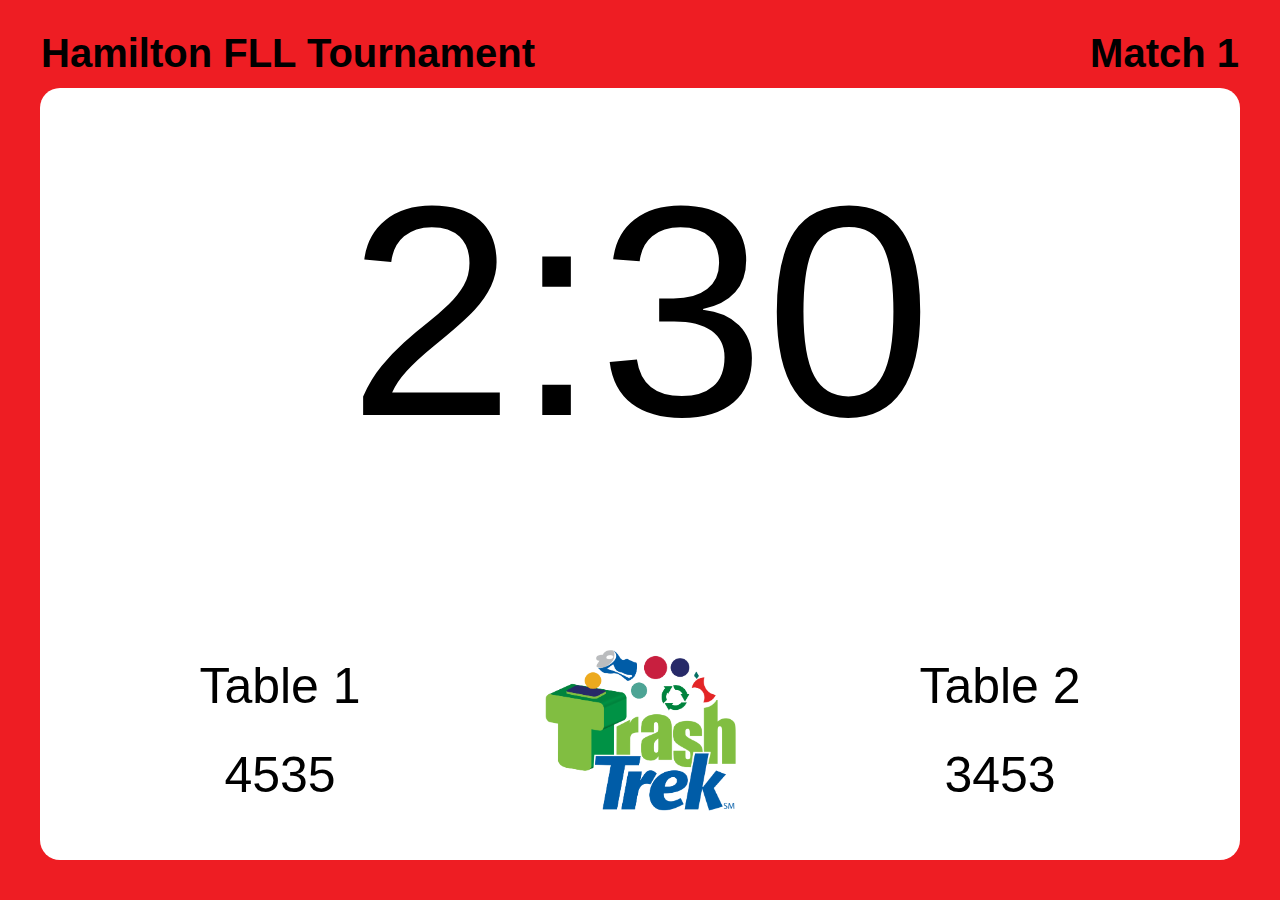
<file: display_audience.html>
<html>

<head>
  <title>Audience Display</title>
  <script src="/js/jquery-1.11.3.min.js"></script>
  <script src="/lib/jquery.json.min.js"></script>
  <script src="/lib/jquery.websocket-0.0.1.js"></script>
  <script src="/js/cheesy-websocket.js"></script>
  <script src="/js/display_audience.js"></script>
  <link rel="stylesheet" href="css/display_audience.css">
</head>

<body style="padding:0; background-color:#EE1D23; padding:40px; padding-top:30px">
  <table id="title">
    <tr>
      <td id="eventName">Hamilton FLL Tournament</td>
      <td style="text-align:right">Match
        <font id="matchNumber">1</font>
      </td>
    </tr>
  </table>
  <div style="background-color:#FFFFFF; position:absolute; left:40px; right:40px; top:88px; bottom:40px; border-radius:20px">
    <div id="countdown">
      2:30
    </div>
    <table style="position:absolute; bottom:40px; text-align:center; font-size:50px; vertical-align:middle">
      <tr>
        <td id="tableName1" style="width:40%">Table 1</td>
        <td rowspan=2>
          <img class="game-logo" style="width:200px" src="images/FLL2015TrashTrekLogo-01.png"></img>
        </td>
        <td id="tableName2" style="width:40%">Table 2</td>
      </tr>
      <tr>
        <td id="team1">4535</td>
        <td id="team2">3453</td>
      </tr>
    </table>
  </div>
</body>
</html>
</file>
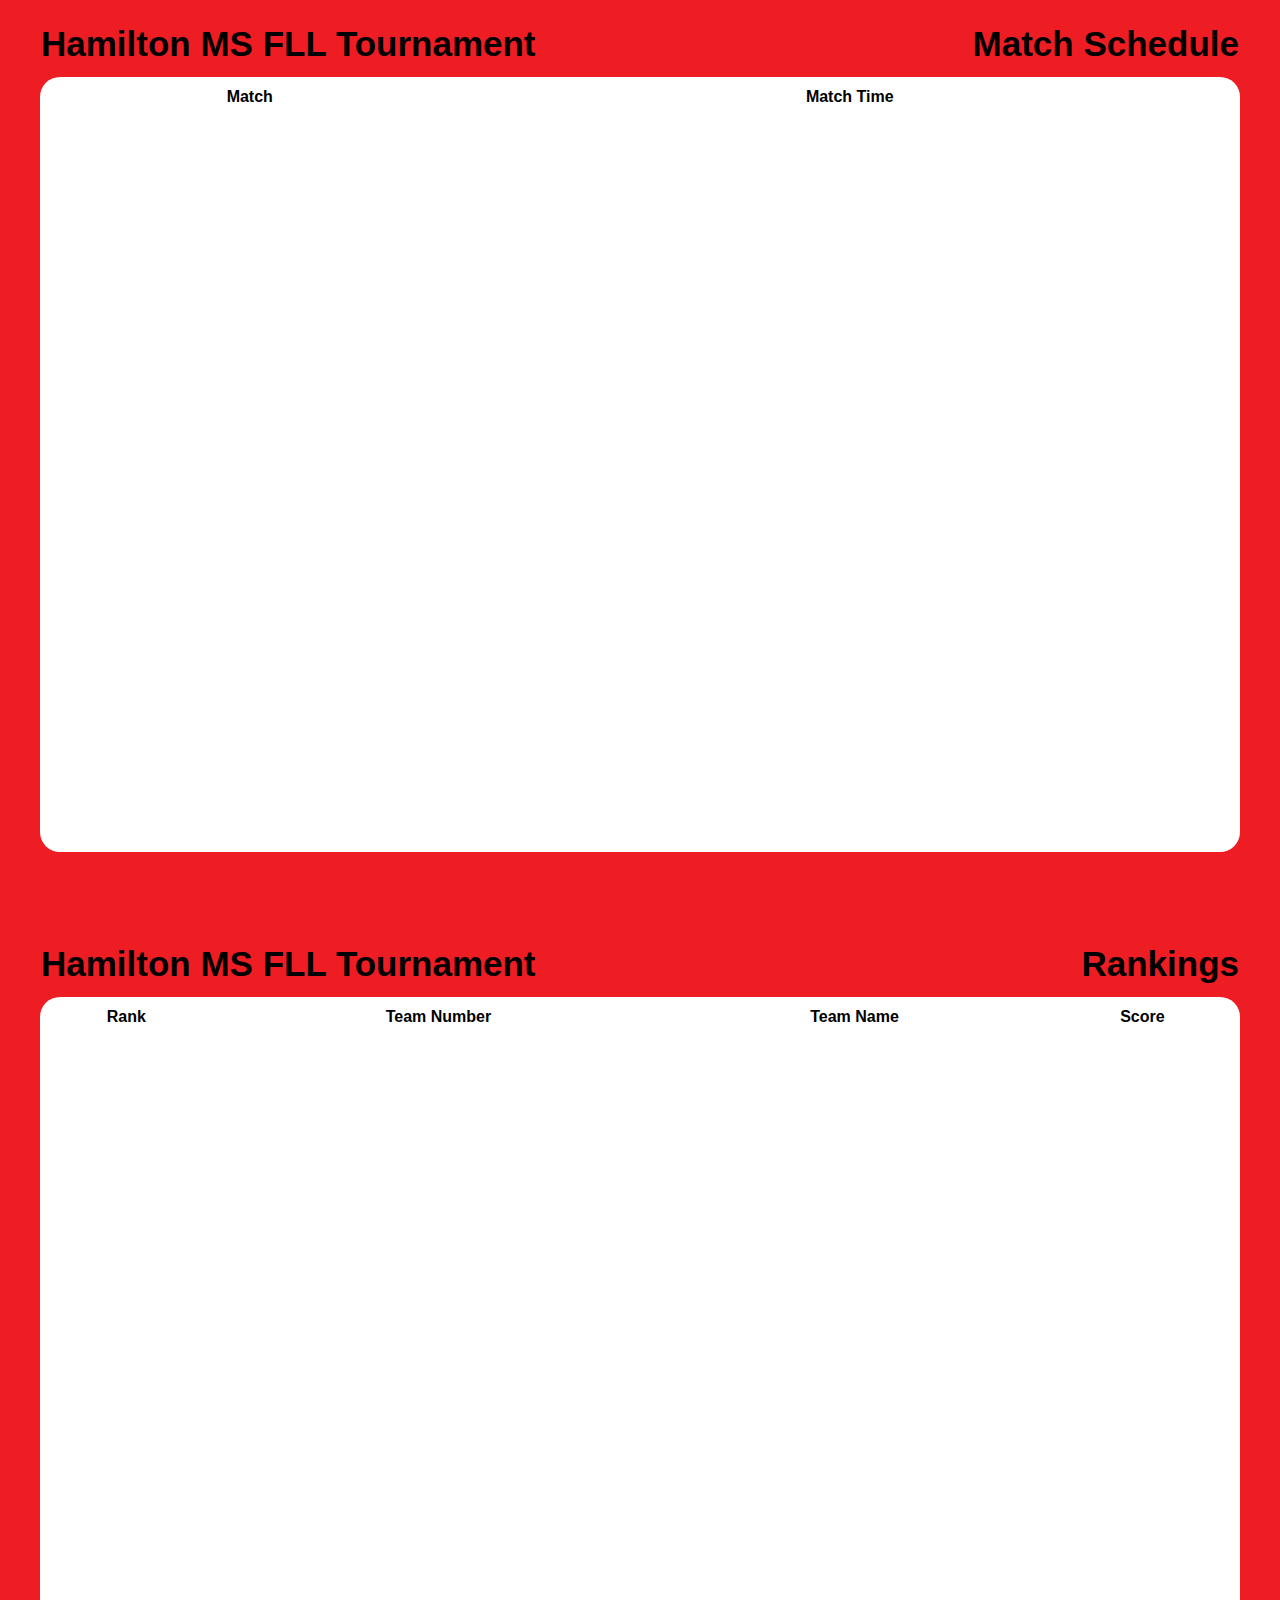
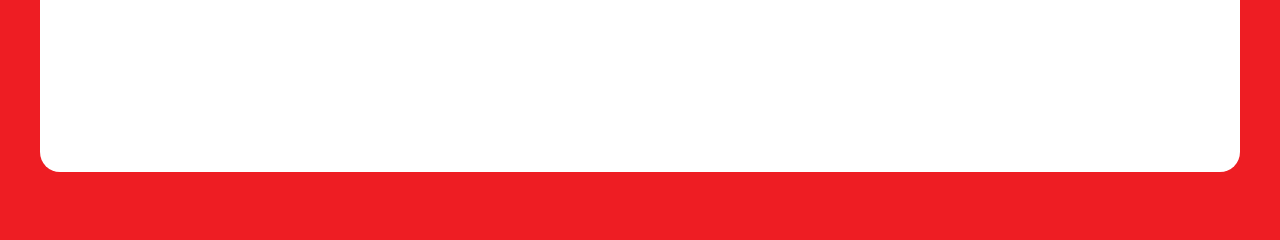
<file: display_pit.html>
<html>

<head>
  <title>Pit Display</title>
  <script src="/js/jquery-1.11.3.min.js"></script>
  <script src="/lib/jquery.json.min.js"></script>
  <script src="/lib/jquery.websocket-0.0.1.js"></script>
  <script src="/js/cheesy-websocket.js"></script>
  <script src="/js/display_pit.js"></script>
  <link rel="stylesheet" href="css/display_pit.css">
</head>

<body style="height:100%; font-family:Helvetica; margin:0px; padding:0px; overflow:hidden; background-color:#EE1D23">
  <div id="matchSchedulePage" style="height:100%; margin:20px; margin-left:40px; margin-right:40px">
    <table>
      <tr>
        <td style="font-size:35px; line-height:45px; font-weight:bold">
          Hamilton MS FLL Tournament
        </td>
        <td style="font-size:35px; line-height:45px; font-weight:bold; text-align:right">
          Match Schedule
        </td>
      </tr>
    </table>
    <div style="display:block; height:85%; background-color:#FFFFFF; border-radius:20px; margin-top:10px; padding-top:10px; overflow:hidden">
      <table id="tableListHeader" style="text-align:center">
        <tr style="font-weight:bold">
          <td>
            <font>Match</font>
          </td>
          <td>
            <font>Match Time</font>
          </td>
        </tr>
      </table>
      <div style="height:100%; display:block; overflow:auto">
        <table id="matchScheduleTable" style="text-align:center">
        </table>
      </div>
    </div>
  </div>

  <div id="rankings" style="height:100%; margin:20px; margin-left:40px; margin-right:40px">
    <table>
      <tr>
        <td style="font-size:35px; line-height:45px; font-weight:bold">
          Hamilton MS FLL Tournament
        </td>
        <td style="font-size:35px; line-height:45px; font-weight:bold; text-align:right">
          Rankings
        </td>
      </tr>
    </table>
    <div style="display:block; height:85%; background-color:#FFFFFF; border-radius:20px; margin-top:10px; padding-top:10px">
      <table id="rankingsTable" style="text-align:center">
        <tr style="font-weight:bold">
          <td>
            <font>Rank</font>
          </td>
          <td>
            <font>Team Number</font>
          </td>
          <td>
            <font>Team Name</font>
          </td>
          <td>
            <font>Score</font>
          </td>
        </tr>
      </table>
    </div>
  </div>

  <div id="curtain" style="visibility:hidden; background-color:#FFFFFF; border-radius:20px; position:absolute; top:25%; bottom:25%; left:25%; right:25%">
  </div>

</body>

</html>
</file>
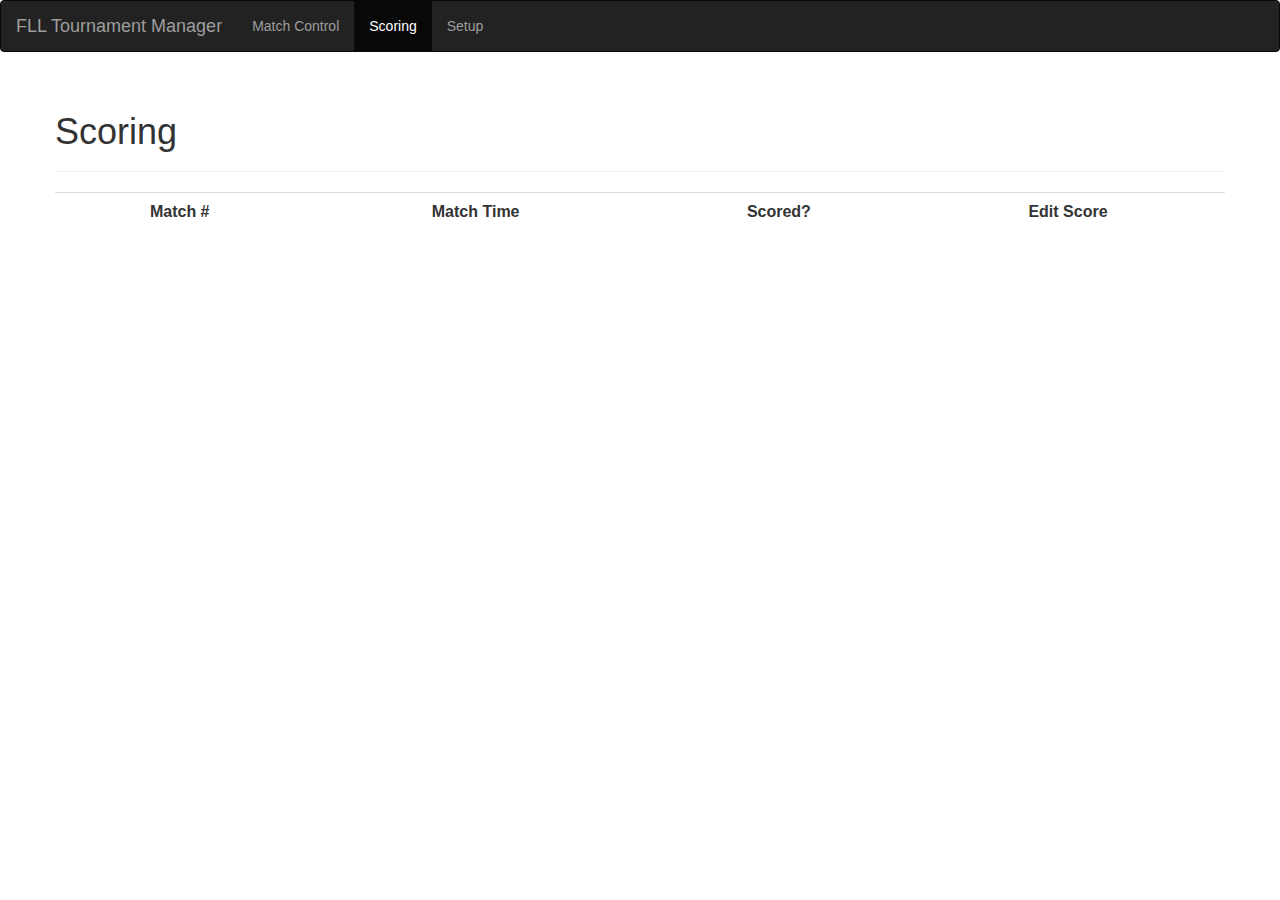
<file: scoring.html>
<html>

<head>
  <title>Scoring</title>
  <meta charset="utf-8">
  <meta name="viewport" content="width=device-width, initial-scale=1">
  <link rel="stylesheet" type="text/css" href="/lib/bootstrap/css/bootstrap.min.css">
  <script src="/js/jquery-1.11.3.min.js"></script>
  <script src="/lib/jquery.json.min.js"></script>
  <script src="/lib/jquery.websocket-0.0.1.js"></script>
  <script src="/js/cheesy-websocket.js"></script>
  <script src="/lib/bootstrap/js/bootstrap.min.js"></script>
  <script src="/js/scoring.js"></script>
</head>

<body>
  <nav class="navbar navbar-default navbar-inverse">
    <div class="container-fluid">
      <div class="navbar-header">
        <a class="navbar-brand" href="/">FLL Tournament Manager</a>
      </div>
      <div>
        <ul class="nav navbar-nav">
          <li><a href="/match_control">Match Control</a></li>
          <li class="active"><a href="/scoring">Scoring</a></li>
          <li><a href="/setup">Setup</a></li>
        </ul>
      </div>
    </div>
  </nav>
  <div class="container-fluid" style="margin-left:40px; margin-right:40px">
    <div class="page-header">
      <h1>Scoring
        <small></small>
      </h1>
    </div>

    <table id="matchListTable" class="table" style="text-align:center">
      <tr style="font-weight:bold">
        <td>Match #</td>
        <td>Match Time</td>
        <td>Scored?</td>
        <td>Edit Score</td>
      </tr>
    </table>

    <!-- Modal -->
    <div class="modal fade" id="myModal" tabindex="-1" role="dialog" aria-labelledby="myModalLabel">
      <div class="modal-dialog" role="document">
        <div class="modal-content">
          <div class="modal-header">
            <button type="button" class="close" data-dismiss="modal" aria-label="Close">
              <span aria-hidden="true">&times;</span>
            </button>
            <h4 class="modal-title" id="myModalLabel">Edit Score</h4>
          </div>
          <div class="modal-body">
            <table style="text-align:center">
              <tr>
                <td id="table1">Table 1</td>
                <td id="table1">Table 2</td>
              </tr>
              <tr>
                <td id="team1">1234</td>
                <td id="tesm2">4321</td>
              </tr>
              <tr>
                <td><input type="number" class="form-control" placeholder="Score"></td>
                <td><input type="number" class="form-control" placeholder="Score"></td>
              </tr>
            </table>
          </div>
          <div class="modal-footer">
            <button type="button" class="btn btn-default" data-dismiss="modal">Close</button>
            <button type="button" class="btn btn-success">Submit Score</button>
          </div>
        </div>
      </div>
    </div>
  </div>
</body>

</html>
</file>
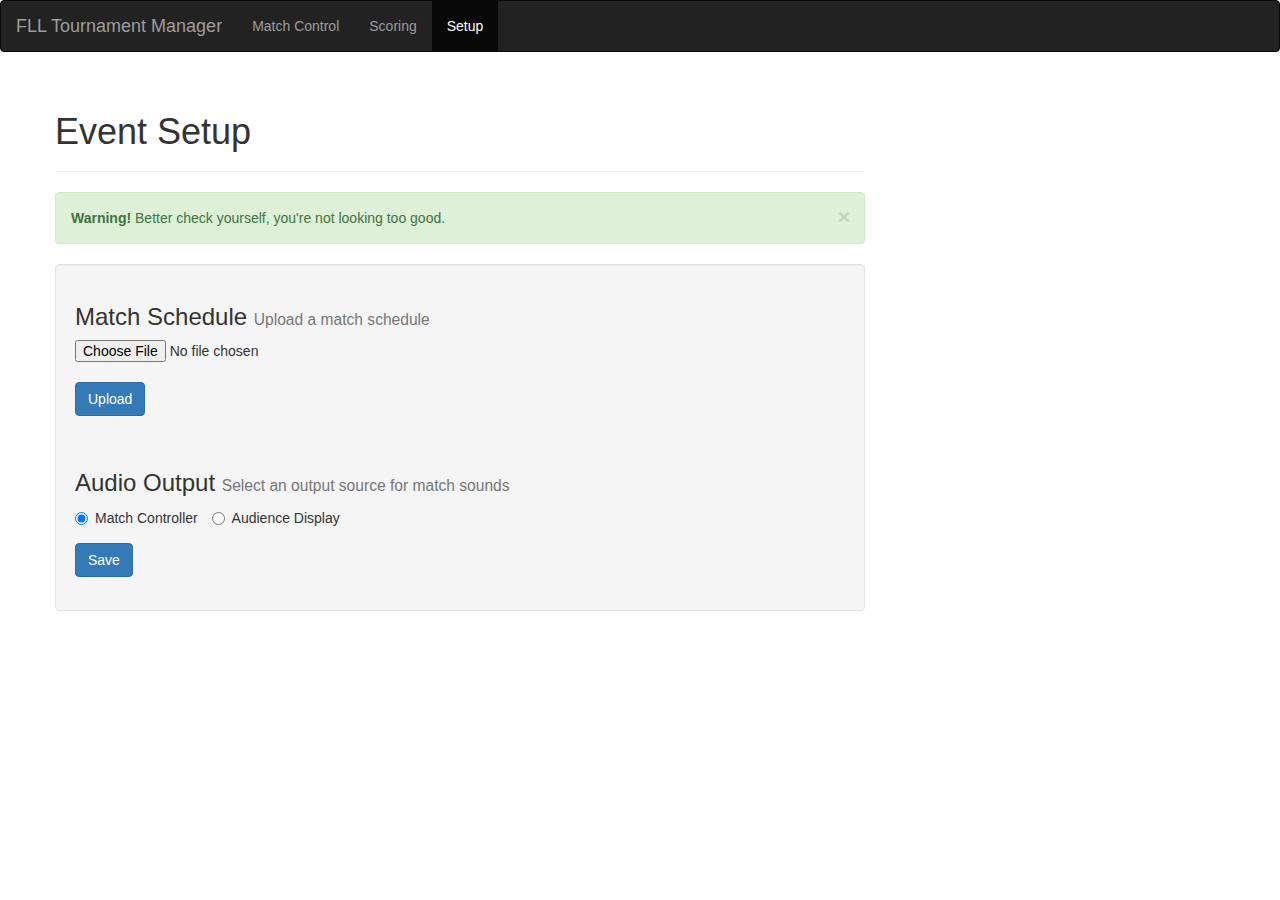
<file: setup.html>
<html>

<head>
  <title>Setup</title>
  <meta charset="utf-8">
  <meta name="viewport" content="width=device-width, initial-scale=1">
  <link rel="stylesheet" type="text/css" href="/lib/bootstrap/css/bootstrap.min.css">
  <script src="/js/jquery-1.11.3.min.js"></script>
  <script src="/lib/bootstrap/js/bootstrap.min.js"></script>
</head>

<body>
  <nav class="navbar navbar-default navbar-inverse">
    <div class="container-fluid">
      <div class="navbar-header">
        <a class="navbar-brand" href="/">FLL Tournament Manager</a>
      </div>
      <div>
        <ul class="nav navbar-nav">
          <li><a href="/match_control">Match Control</a></li>
          <li><a href="/scoring">Scoring</a></li>
          <li class="active"><a href="/setup">Setup</a></li>
        </ul>
      </div>
    </div>
  </nav>

  <div class="container-fluid" style="margin-left:40px; margin-right:400px">

    <div class="page-header">
      <h1>Event Setup
        <small></small>
      </h1>
    </div>

    <div class="alert alert-success alert-dismissible" role="alert">
      <button type="button" class="close" data-dismiss="alert" aria-label="Close">
        <span aria-hidden="true">&times;</span>
      </button>
      <strong>Warning!</strong> Better check yourself, you're not looking too good.
    </div>

    <div class="well">
      <h3>Match Schedule
        <small>Upload a match schedule</small>
      </h3>
      <form enctype="multipart/form-data" action="/schedule_upload" method="post">
        <input type="file" name="filearg" />
        <br>
        <input class="btn btn-primary" type="submit" value="Upload" />
      </form>
      <br>
      <h3>Audio Output
        <small>Select an output source for match sounds</small>
      </h3>
      <form>
        <div class="form-group">
          <label class="radio-inline">
            <input type="radio" name="audio-source" id="inlineRadio1" value="controller" checked> Match Controller
          </label>
          <label class="radio-inline">
            <input type="radio" name="audio-source" id="inlineRadio2" value="audience-display"> Audience Display
          </label>
        </div>
        <input class="btn btn-primary" type="submit" value="Save" />
      </form>

    </div>
  </div>
</body>

</html>
</file>
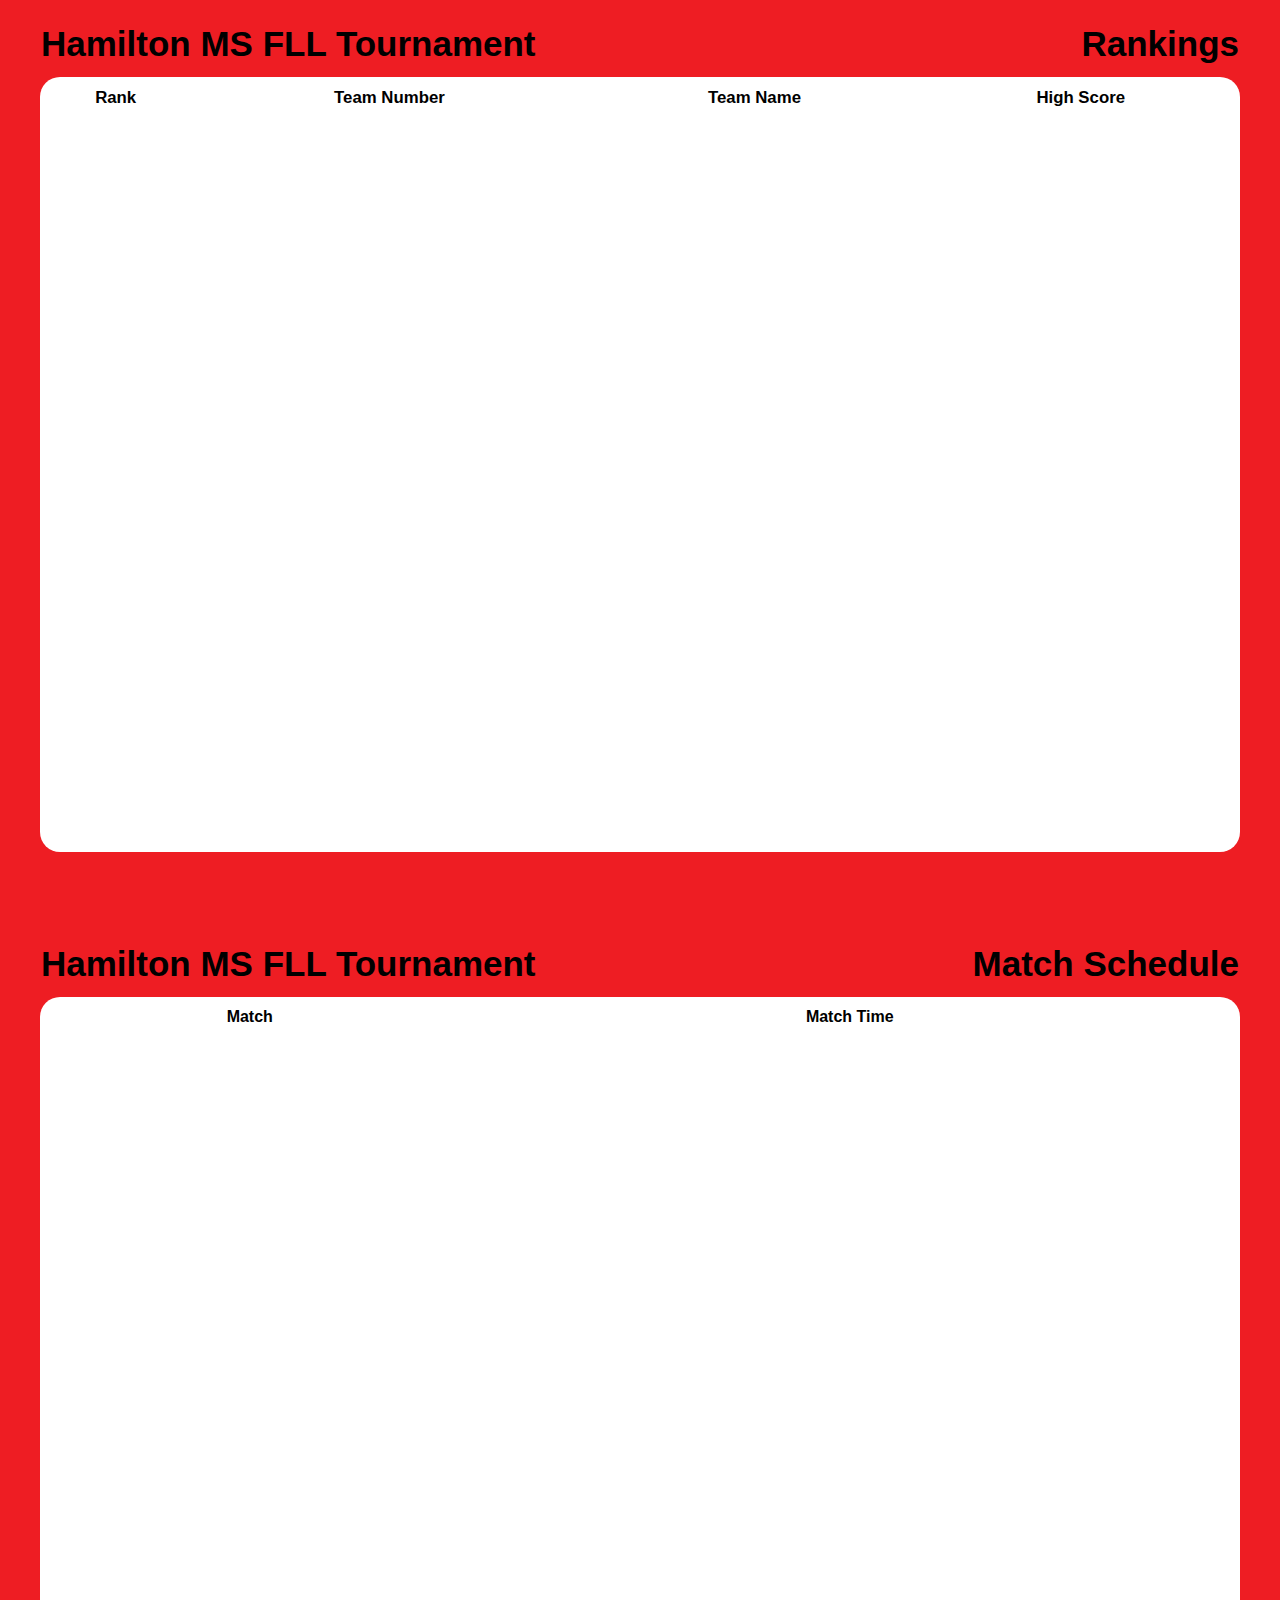
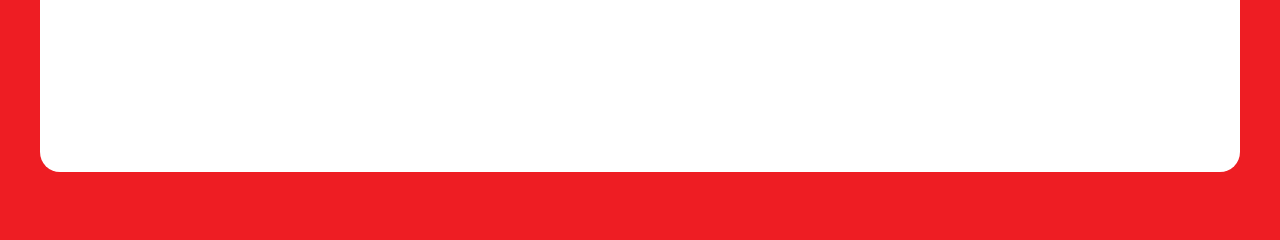
<file: static/display_pit.html>
<html>

<head>
  <title>Pit Display</title>
  <script src="/js/jquery-1.11.3.min.js"></script>
  <script src="/lib/jquery.json.min.js"></script>
  <script src="/lib/jquery.websocket-0.0.1.js"></script>
  <script src="/js/cheesy-websocket.js"></script>
  <script src="/js/display_pit.js"></script>
  <link rel="stylesheet" href="css/display_pit.css">
</head>

<body style="height:100%; font-family:Helvetica; margin:0px; padding:0px; overflow:hidden; background-color:#EE1D23">

  <div id="rankings" style="height:100%; margin:20px; margin-left:40px; margin-right:40px">
    <table>
      <tr>
        <td style="font-size:35px; line-height:45px; font-weight:bold">
          Hamilton MS FLL Tournament
        </td>
        <td style="font-size:35px; line-height:45px; font-weight:bold; text-align:right">
          Rankings
        </td>
      </tr>
    </table>
    <div style="display:block; height:85%; background-color:#FFFFFF; border-radius:20px; margin-top:10px; padding-top:10px">
      <table id="rankingsTable" style="text-align:center">
        <tr style="font-weight:bold">
          <td>
            <font>Rank</font>
          </td>
          <td>
            <font>Team Number</font>
          </td>
          <td>
            <font>Team Name</font>
          </td>
          <td>
            <font>High Score</font>
          </td>
        </tr>
      </table>
    </div>
  </div>

  <div id="curtain" style="visibility:hidden; background-color:#FFFFFF; border-radius:20px; position:absolute; top:25%; bottom:25%; left:25%; right:25%">
  </div>

  <div id="matchSchedulePage" style="height:100%; margin:20px; margin-left:40px; margin-right:40px">
    <table>
      <tr>
        <td style="font-size:35px; line-height:45px; font-weight:bold">
          Hamilton MS FLL Tournament
        </td>
        <td style="font-size:35px; line-height:45px; font-weight:bold; text-align:right">
          Match Schedule
        </td>
      </tr>
    </table>
    <div style="display:block; height:85%; background-color:#FFFFFF; border-radius:20px; margin-top:10px; padding-top:10px; overflow:hidden">
      <table id="tableListHeader" style="text-align:center">
        <tr style="font-weight:bold">
          <td>
            <font>Match</font>
          </td>
          <td>
            <font>Match Time</font>
          </td>
        </tr>
      </table>
      <div style="height:100%; display:block; overflow:auto">
        <table id="matchScheduleTable" style="text-align:center">
        </table>
      </div>
    </div>
  </div>

</body>

</html>
</file>
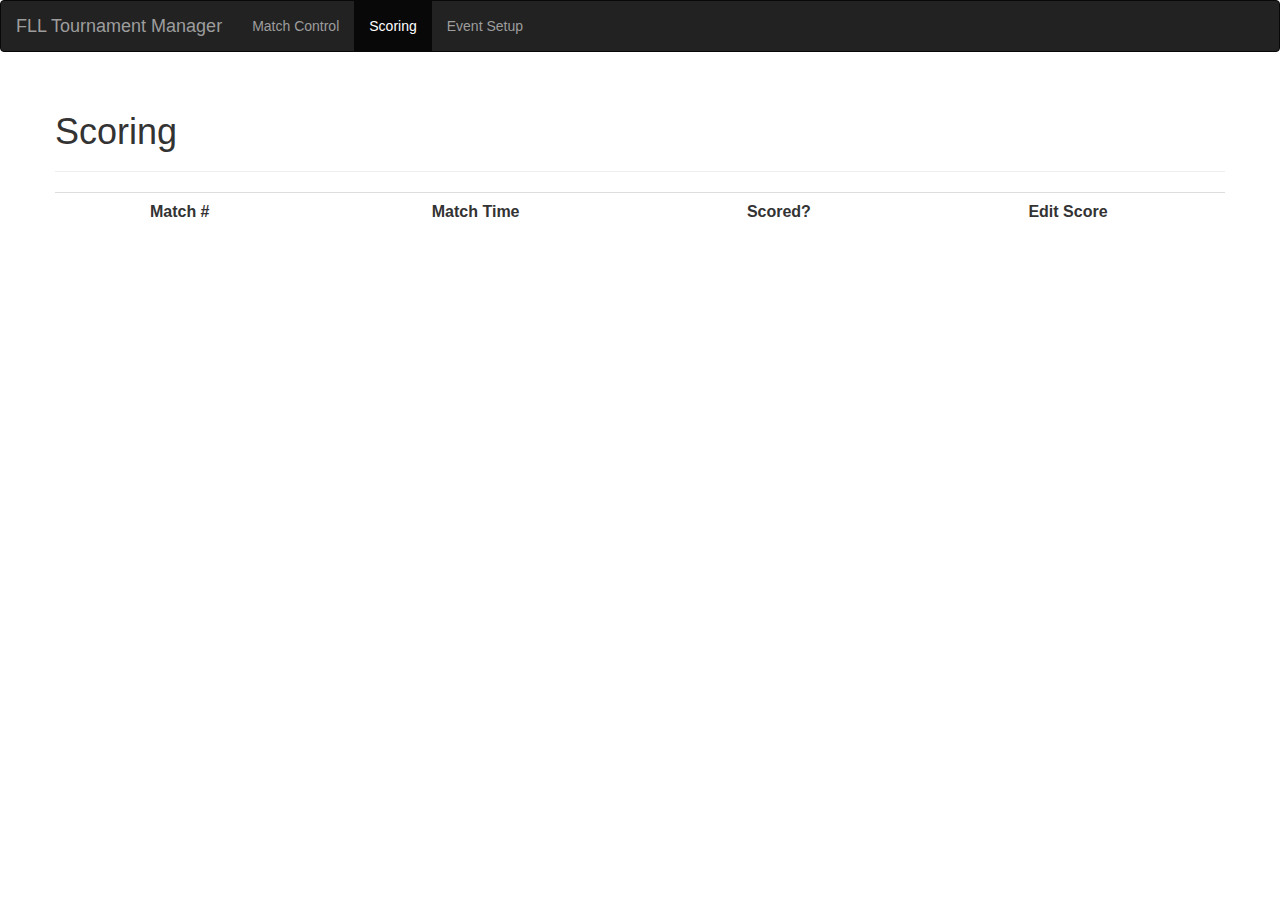
<file: static/scoring.html>
<html>

<head>
  <title>Scoring</title>
  <meta charset="utf-8">
  <meta name="viewport" content="width=device-width, initial-scale=1">
  <link rel="stylesheet" type="text/css" href="/lib/bootstrap/css/bootstrap.min.css">
  <script src="/js/jquery-1.11.3.min.js"></script>
  <script src="/lib/jquery.json.min.js"></script>
  <script src="/lib/jquery.websocket-0.0.1.js"></script>
  <script src="/js/cheesy-websocket.js"></script>
  <script src="/lib/bootstrap/js/bootstrap.min.js"></script>
  <script src="/js/scoring.js"></script>
</head>

<body>
  <nav class="navbar navbar-default navbar-inverse">
    <div class="container-fluid">
      <div class="navbar-header">
        <a class="navbar-brand" href="/">FLL Tournament Manager</a>
      </div>
      <div>
        <ul class="nav navbar-nav">
          <li><a href="/match_control">Match Control</a></li>
          <li class="active"><a href="/scoring">Scoring</a></li>
          <li><a href="/event_setup">Event Setup</a></li>
        </ul>
      </div>
    </div>
  </nav>
  <div class="container-fluid" style="margin-left:40px; margin-right:40px">
    <div class="page-header">
      <h1>Scoring
        <small></small>
      </h1>
    </div>

    <table id="matchListTable" class="table" style="text-align:center">
      <tr style="font-weight:bold">
        <td>Match #</td>
        <td>Match Time</td>
        <td>Scored?</td>
        <td>Edit Score</td>
      </tr>
    </table>

    <!-- Modal -->
    <div class="modal fade" id="editScoreModal" tabindex="-1" role="dialog" aria-labelledby="myModalLabel">
      <div class="modal-dialog" role="document">
        <div class="modal-content">
          <div class="modal-header">
            <button type="button" class="close" data-dismiss="modal" aria-label="Close">
              <span aria-hidden="true">&times;</span>
            </button>
            <h4 class="modal-title">Edit score for match <font id="matchNumber"></font></h4>
          </div>
          <div class="modal-body" style="text-align:center">
            <table style="text-align:center; width:100%">
              <tr>
                <td id="table1">Table 1</td>
                <td id="table1">Table 2</td>
              </tr>
              <tr>
                <td id="team1"></td>
                <td id="team2"></td>
              </tr>
              <tr>
                <td><input id="score1" type="number" class="form-control" placeholder="Score"></td>
                <td><input id="score2" type="number" class="form-control" placeholder="Score"></td>
              </tr>
            </table>
          </div>
          <div class="modal-footer">
            <button type="button" class="btn btn-default" data-dismiss="modal">Close</button>
            <button id="publishScore" type="button" class="btn btn-success">Submit Score</button>
          </div>
        </div>
      </div>
    </div>
  </div>
</body>

</html>
</file>
<file: css/display_audience.css>
html * {
  margin:0;
  font-family: 'Helvetica Neue', Helvetica, Arial, sans-serif !important;
  text-align: center;
  overflow: hidden;
  cursor: none;
}
table {
  width:100%;
}
table, th, td {
  border-collapse: collapse;
  border: 0px;
}
#title {
  font-size:40px;
  font-weight:bold;
}
#eventName {
  text-align:left;
}
#matchText {
  font-size: 3vmax;
}
#countdown {
  font-size:300px;
  margin-top:50px;
}
</file>
<file: css/display_pit.css>
table {
  width:100%;
}

table, th, td {
  border-collapse: collapse;
  border: 0px;
}

::-webkit-scrollbar {
    display: none;
}
</file>
<file: static/css/display_pit.css>
html * {
  margin:0;
  font-family: 'Helvetica Neue', Helvetica, Arial, sans-serif !important;
  overflow: hidden;
  cursor: none;
}

table {
  width:100%;
}

table, th, td {
  border-collapse: collapse;
  border: 0px;
}

#rankingsTable {
  font-size: 105%;
}

::-webkit-scrollbar {
    display: none;
}
</file>
